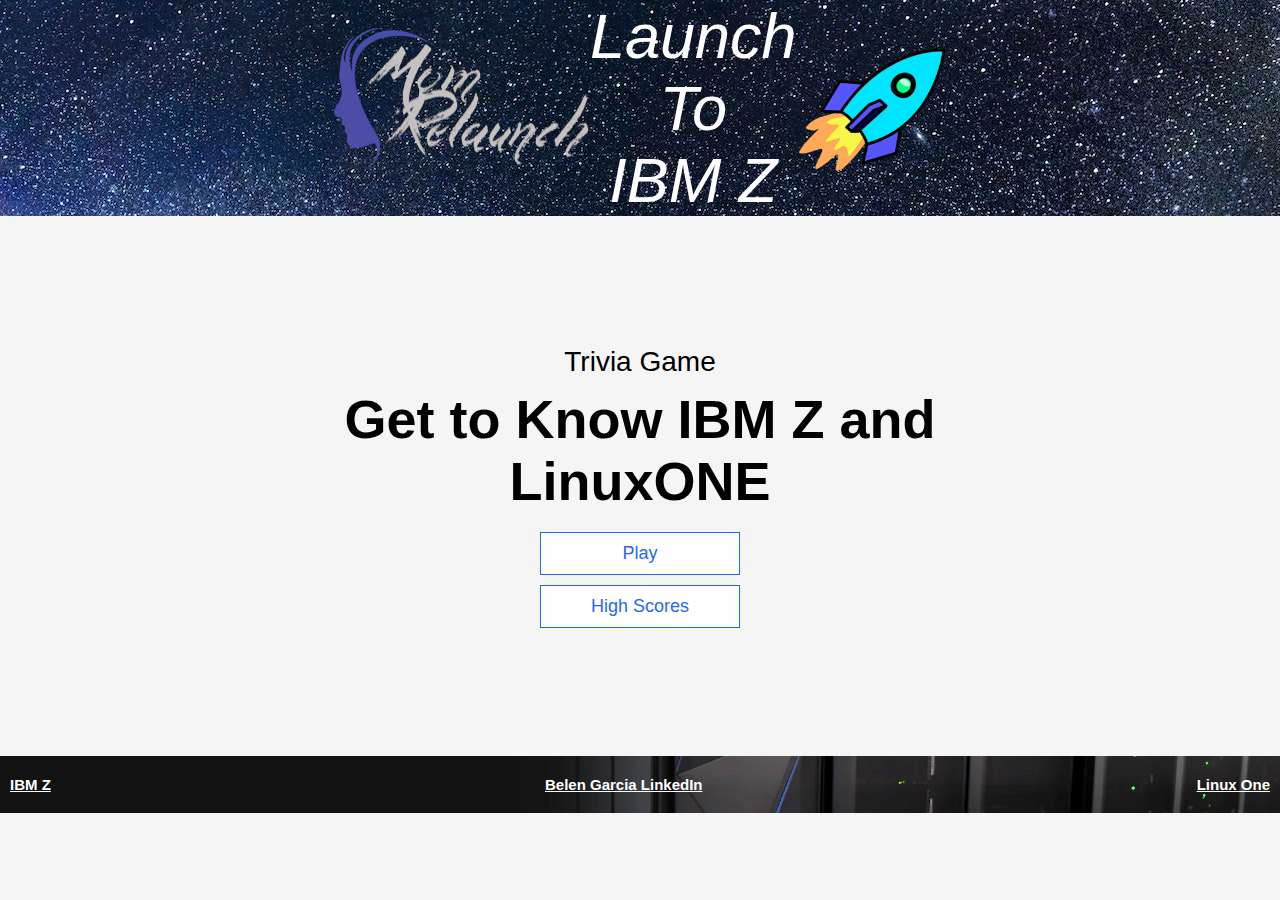
<file: index.html>
<!DOCTYPE html>
<html lang="en">
  <head>
    <meta charset="UTF-8" />
    <meta name="viewport" content="width=device-width, initial-scale=1.0" />
    <meta http-equiv="X-UA-Compatible" content="ie=edge" />
    <title>Launch to IBM Z</title>
    <link rel="stylesheet" href="app.css" />
  </head>
    <div class="top-bar">
      <img src="MomRelLogo.png" alt="IBM Z Site Image" width="20%" height="20%">
      <p class="bigTo">Launch <br>To <br>IBM Z</p>
      <img class="fit-picture" src="rocket.png" alt="Launch to Z rocket Image" >
    </div>
    <div class="container">
      <div id="home" class="flex-center flex-column">
        <br>
        <h3 class="text-center justify-center">Trivia Game</h3>
        <h1 class="text-center justify-center">Get to Know IBM Z and LinuxONE</h1>
        <a class="btn" href="/game.html">Play</a>
        <a class="btn" href="/highscores.html">High Scores</a>
      </div>
    </div>
    <footer class="footer">
      <div class="separate-links">
        <a class="link-text" href="https://www.ibm.com/it-infrastructure/z">IBM Z</a>
        <a class="link-text" href="https://www.linkedin.com/in/belen-garcia-330464/">Belen Garcia LinkedIn</a>
        <a class="link-text" href="https://developer.ibm.com/components/ibm-linuxone/gettingstarted/">Linux One</a>
      </div>
    </footer>
    </body>
</html>
</file>
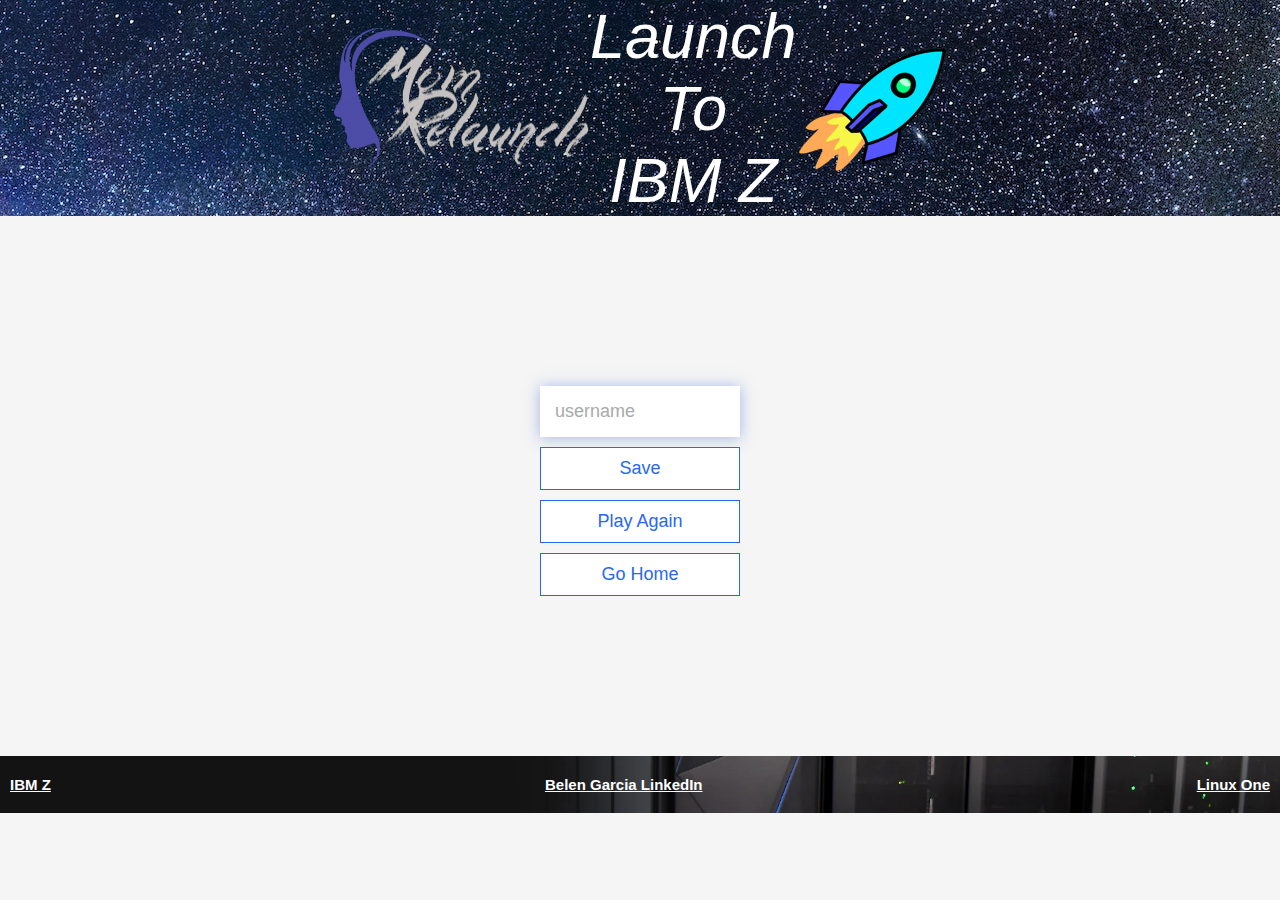
<file: end.html>
<!DOCTYPE html>
<html lang="en">
  <head>
    <meta charset="UTF-8" />
    <meta name="viewport" content="width=device-width, initial-scale=1.0" />
    <meta http-equiv="X-UA-Compatible" content="ie=edge" />
    <title>Congrats!</title>
    <link rel="stylesheet" href="app.css" />
  </head>
  <body>
    <div class="top-bar">
      <img src="MomRelLogo.png" alt="IBM Z Site Image" width="20%" height="20%">
      <p class="bigTo">Launch <br>To <br>IBM Z</p>
      <img class="fit-picture" src="rocket.png" alt="Launch to Z rocket Image" >
    </div>
    <div class="container">
      <div id="end" class="flex-center flex-column">
        <h1 id="finalScore"></h1>
        <form>
          <input
            type="text"
            name="username"
            id="username"
            placeholder="username"
          />
          <button
            type="submit"
            class="btn"
            id="saveScoreBtn"
            onclick="saveHighScore(event)"
            disabled
          >
            Save
          </button>
        </form>
        <a class="btn" href="/game.html">Play Again</a>
        <a class="btn" href="/">Go Home</a>
      </div>
    </div>
    <footer class="footer">
      <div class="separate-links">
        <a class="link-text" href="https://www.ibm.com/it-infrastructure/z">IBM Z</a>
        <a class="link-text" href="https://www.linkedin.com/in/belen-garcia-330464/">Belen Garcia LinkedIn</a>
        <a class="link-text" href="https://developer.ibm.com/components/ibm-linuxone/gettingstarted/">Linux One</a>
      </div>
    </footer>
    <script src="end.js"></script>
  </body>
</html>
</file>
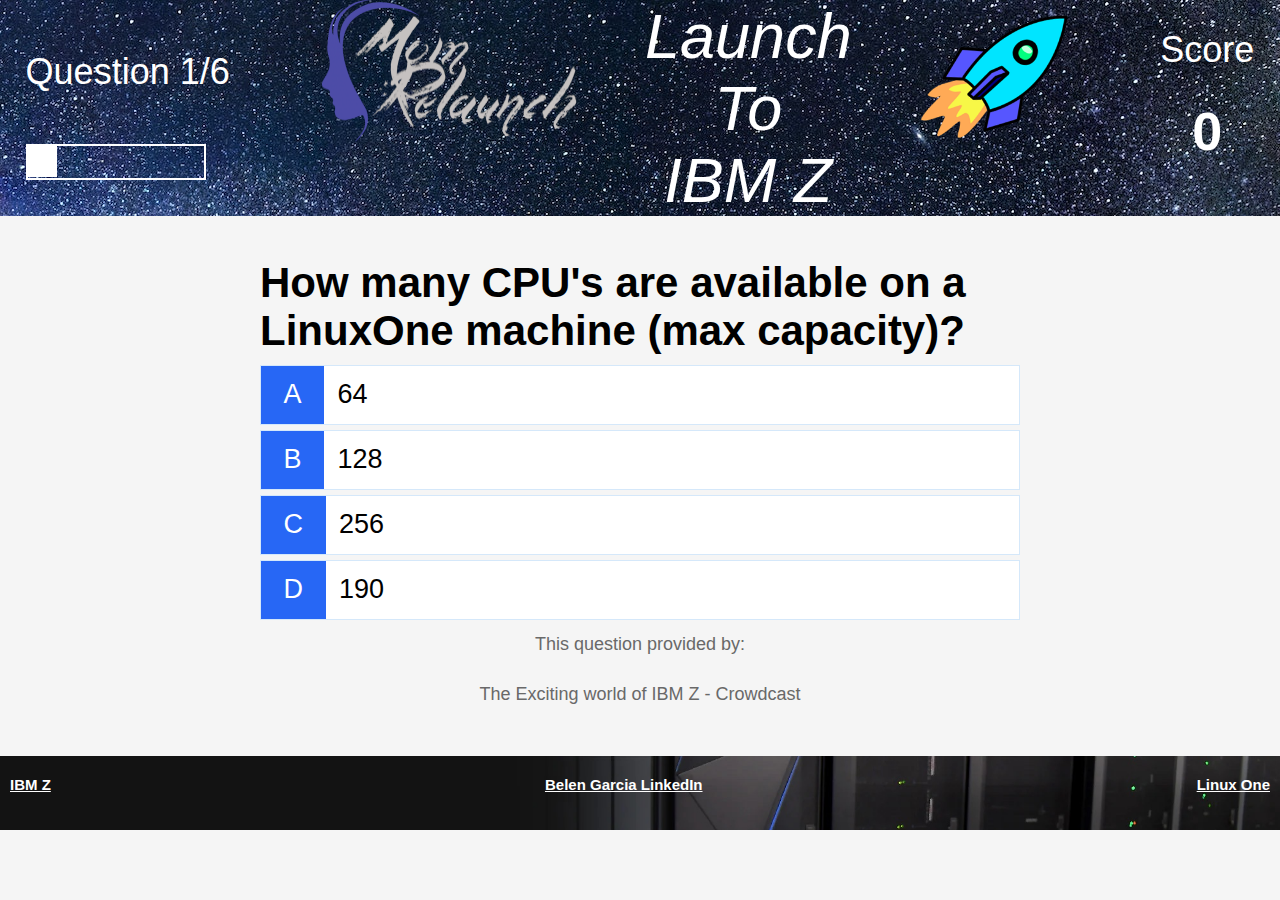
<file: game.html>
<!DOCTYPE html>
<html lang="en">
  <head>
    <meta charset="UTF-8" />
    <meta name="viewport" content="width=device-width, initial-scale=1.0" />
    <meta http-equiv="X-UA-Compatible" content="ie=edge" />
    <title>Launch to IBM Z - Play</title>
    <link rel="stylesheet" href="app.css" />
    <link rel="stylesheet" href="game.css" />
  </head>
  <body>
    <div class="game-grid">
      <div class="game-row">
        <div class="top-bar">
          <div id="hud">
            <div id="hud-item">
              <p id="progressText" class="hud-prefix">
                Question
              </p>
              <div id="progressBar">
                <div id="progressBarFull"></div>
              </div>
            </div>
            <img src="MomRelLogo.png" alt="IBM Z Site Image" width="20%" height="20%">
            <p class="bigTo">Launch <br>To <br>IBM Z</p>
            <img class="fit-picture" src="rocket.png" alt="Launch to Z rocket Image" >
            <div id="hud-item">
              <p class="hud-prefix">
                Score
              </p>
              <h1 class="hud-main-text" id="score">
                0
              </h1>
            </div>
          </div>
        </div>

      </div>
      <div class="game-row">
        <div class="container">
          <div id="game" class="justify-center flex-column">
            <h2 id="question"></h2>
            <div class="choice-container">
              <p class="choice-prefix">A</p>
              <p class="choice-text" data-number="1"></p>
            </div>
            <div class="choice-container">
              <p class="choice-prefix">B</p>
              <p class="choice-text" data-number="2"></p>
            </div>
            <div class="choice-container">
              <p class="choice-prefix">C</p>
              <p class="choice-text" data-number="3"></p>
            </div>
            <div class="choice-container">
              <p class="choice-prefix">D</p>
              <p class="choice-text" data-number="4"></p>
            </div>
            <div class="credit">
              <p class="credit-text" >This question provided by:</p><br>
              <p class="credit-text" id="credit"></p>
            </div>
            
          </div>
          
        </div>
      </div>
    
      <div class="game-row">
        
          <footer class="footer">
            <div class="separate-links">
              <a class="link-text" href="https://www.ibm.com/it-infrastructure/z">IBM Z</a>
              <a class="link-text" href="https://www.linkedin.com/in/belen-garcia-330464/">Belen Garcia LinkedIn</a>
              <a class="link-text" href="https://developer.ibm.com/components/ibm-linuxone/gettingstarted/">Linux One</a>
            </div>
            <div class="separate-links">
              <p style="align-items: center;"><br></p>
              <!-- <p class="link-text" style="align-items: center;">Photo by <a href="https://unsplash.com/@plhnk?utm_source=unsplash&utm_medium=referral&utm_content=creditCopyText">Paul Hanaoka</a> on <a href="https://unsplash.com/s/photos/server-room?utm_source=unsplash&utm_medium=referral&utm_content=creditCopyText">Unsplash</a></p> -->
            </div>
        </footer>
      </div>
    </div>
    <script src="game.js"></script>
  </body>
</html>
</file>
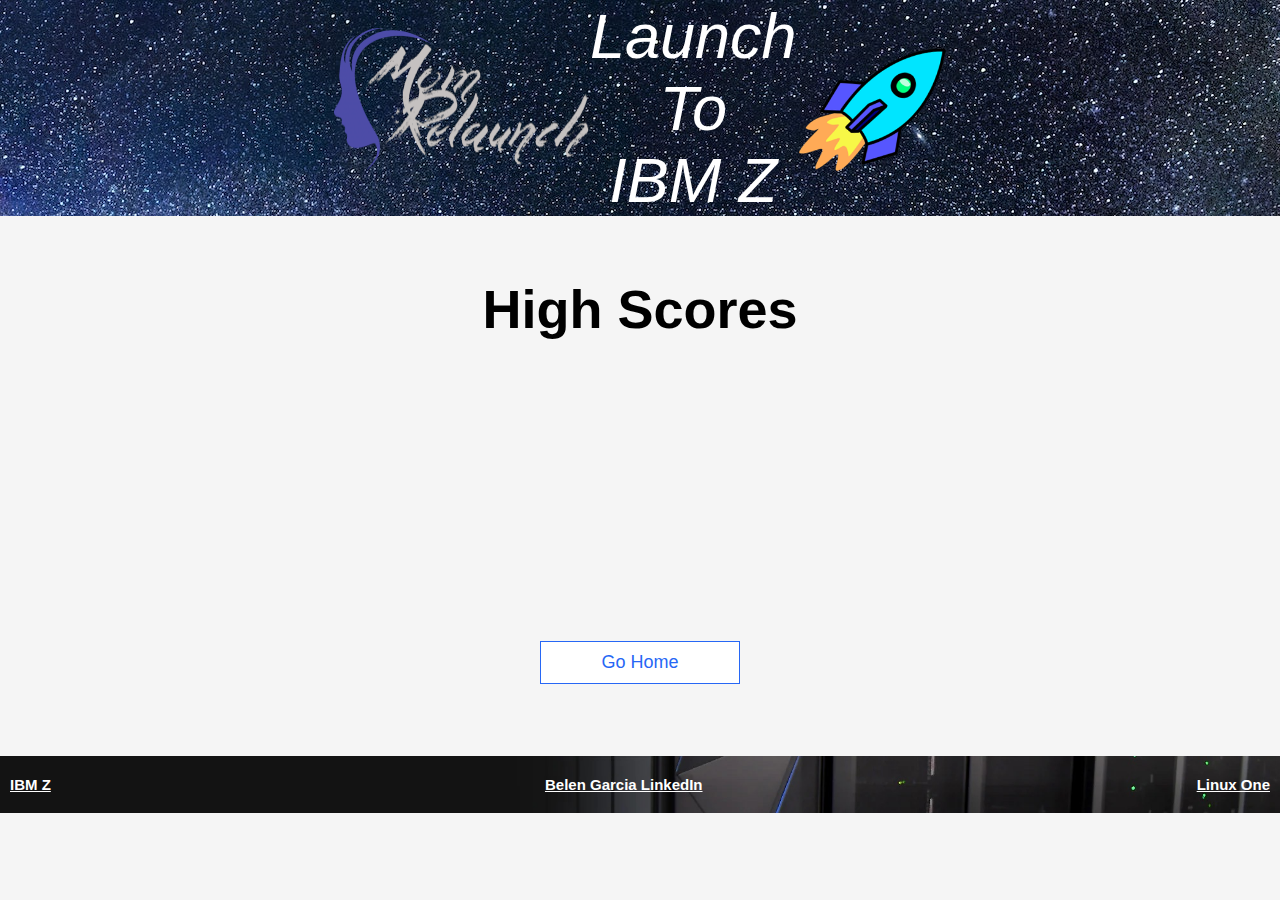
<file: highscores.html>
<!DOCTYPE html>
<html lang="en">
  <head>
    <meta charset="UTF-8" />
    <meta name="viewport" content="width=device-width, initial-scale=1.0" />
    <meta http-equiv="X-UA-Compatible" content="ie=edge" />
    <title>High Scores</title>
    <link rel="stylesheet" href="app.css" />
    <link rel="stylesheet" href="highscores.css" />
  </head>
  <body>
    <div class="top-bar">
      <img src="MomRelLogo.png" alt="IBM Z Site Image" width="20%" height="20%">
      <p class="bigTo">Launch <br>To <br>IBM Z</p>
      <img class="fit-picture" src="rocket.png" alt="Launch to Z rocket Image" >
    </div>
    <div class="container">
      <div id="highScores" class="flex-center flex-column">
        <h1 id="finalScore">High Scores</h1>
        <div class="highscore-box"  >
          <ul id="highScoresList"></ul>
        </div>
        <br>
        <a class="btn" href="/">Go Home</a>
      </div>
    </div>
    <footer class="footer">
      <div class="separate-links">
        <a class="link-text" href="https://www.ibm.com/it-infrastructure/z">IBM Z</a>
        <a class="link-text" href="https://www.linkedin.com/in/belen-garcia-330464/">Belen Garcia LinkedIn</a>
        <a class="link-text" href="https://developer.ibm.com/components/ibm-linuxone/gettingstarted/">Linux One</a>
      </div>
    </footer>
    <script src="highscores.js"></script>
  </body>
</html>
</file>
<file: app.css>
:root {
  background-color: whitesmoke;
  font-size: 62.5%;
}

* {
  box-sizing: border-box;
  font-family: Arial, Helvetica, sans-serif;
  margin: 0;
  padding: 0;
  /* color: #333; */
}



h1,
h2,
h3,
h4 {
  margin-bottom: 1rem;
}

h1 {
  font-size: 5.4rem;
  /* color: #2767f5; */
  color: black;
  
  margin-bottom: 2rem;
}

h1 > span {
  font-size: 2.4rem;
  font-weight: 500;
}

h2 {
  font-size: 4.2rem;
  margin-bottom: 1rem;
  font-weight: 700;
}

h3 {
  font-size: 2.8rem;
  font-weight: 500;
}

/* UTILITIES */

.container {
  width: 100vw;
  height: 60vh;
  display: flex;
  justify-content: center;
  align-items: center;
  max-width: 80rem;
  margin: 0 auto;
  padding: 2rem;
}

.container > * {
  width: 100%;
}

.flex-column {
  display: flex;
  flex-direction: column;
}

.flex-center {
  justify-content: center;
  align-items: center;
}

.justify-center {
  justify-content: center;
}

.text-center {
  text-align: center;
}

.hidden {
  display: none;
}

/* BUTTONS */
.btn {
  font-size: 1.8rem;
  padding: 1rem 0;
  width: 20rem;
  text-align: center;
  border: 0.1rem solid #2767f5;
  margin-bottom: 1rem;
  text-decoration: none;
  color: #2767f5;
  background-color: white;
}

.btn:hover {
  cursor: pointer;
  box-shadow: 0 0.4rem 1.4rem 0 rgba(82, 119, 221, 0.5);
  transform: translateY(-0.1rem);
  transition: transform 150ms;
}

.btn[disabled]:hover {
  cursor: not-allowed;
  box-shadow: none;
  transform: none;
}

/* FORMS */
form {
  width: 100%;
  display: flex;
  flex-direction: column;
  align-items: center;
}

input {
  margin-bottom: 1rem;
  width: 20rem;
  padding: 1.5rem;
  font-size: 1.8rem;
  border: none;
  box-shadow: 0 0.1rem 1.4rem 0 rgba(82, 119, 221, 0.5);
}

input::placeholder {
  color: #aaa;
}

.separate-links > a.link-text{
  text-align: center;
  padding: 1 rem;
  font-size: 1 rem;
  color: white;
  font-weight: 600;
}

.separate-links{
  display: -webkit-flex;
  display: flex;
  -webkit-justify-content: space-between;
  justify-content: space-between;
  margin-right: 1rem;
  margin-left: 1rem;
  color: white;
}

.footer {
  display: block;
  font-size: 1.5rem;
  /* justify-content: space-between; */
  /* background-color: #c4dbe9; */
  margin: 0px auto;
  padding: 20px 0px 20px 0px;
  /* flex-wrap: wrap; */
  margin-right: 0;
  margin-left: 0;
  background-image: url('IBMZRoom1.jpg');
  background-repeat: no-repeat;
  /* background-attachment: fixed; */
  background-size: cover;
  position: static;
}

.top-bar {
  display: flex;
  justify-content: center;
  align-items: center;
  background: url(background_pexel.jpg);
  background-blend-mode: color-dodge;
  width: 100%;
  height: fit-content;
}

.bigTo{
  color: #C1BEBD;
  color: white;
  font-size: 7vh;
  font-family: Arial, Helvetica, sans-serif;
  font-style: oblique;
  text-align: center;
}
.fit-picture {
  height: 150px;
}
</file>
<file: game.css>
.choice-container {
  display: flex;
  margin-bottom: 0.5rem;
  width: 100%;
  /* font-size: 1.8rem; */
  font-size: 3vh;
  border: 0.1rem solid rgb(86, 165, 235, 0.25);
  background-color: white;
}

.choice-container:hover {
  cursor: pointer;
  box-shadow: 0 0.4vh 1.4vh 0 rgba(86, 185, 235, 0.5);
  transform: translateY(-0.1rem);
  transition: transform 150ms;
}

.choice-prefix {
  padding: 1.5vh 2.5vh;
  background-color: #2767f5;
  color: white;
}

.choice-text {
  padding: 1.5vh;
  width: 100%;
}

.correct {
  background-color: #28a745;
}

.incorrect {
  background-color: #dc3545;
}

/* HUD */

#hud {
  display: flex;
  justify-content: space-between;
}

.hud-prefix {
  text-align: center;
  font-size: 4vh;
  color: white;
  margin-left: 2vw;
  margin-right: 2vw;
  margin-top: 20%;
  margin-bottom: 20%;
}

.hud-main-text {
  text-align: center;
  color:white;
}

#progressBar {
  width: 20vh;
  height: 4vh;
  border: 0.3vh solid white;
  margin-top: 1.5vh;
  margin-left: 2vw;
  margin-right: 2vw;
}

#progressBarFull {
  height: 3.4vh;
  background-color: white;
  width: 0%;
}

.credit{
  text-align: center;
}

#credit{
  padding: 1vh;
  color: dimgray;
}
.credit-text{
  padding: 1vh;
  font-size: 2vh;
  color: dimgray;
}

.game-grid {
  display: grid;
  grid-template-rows: auto auto auto;
}
.game-row {
  
}
</file>
<file: highscores.css>
#highScoresList {
  list-style: none;
  padding-left: 0;
  margin-bottom: 4vh;
}

.high-score {
  font-size: 3.5vh;
  margin-bottom: 0.5vh;
}

.high-score:hover {
  transform: scale(1.025);
}

.highscore-box {
  /* border: 1px black solid;  */
  width: 300px; 
  height: 30vh; 
  overflow-y: scroll; 
  overflow-wrap: normal; 
  text-align:center ;
}
</file>
